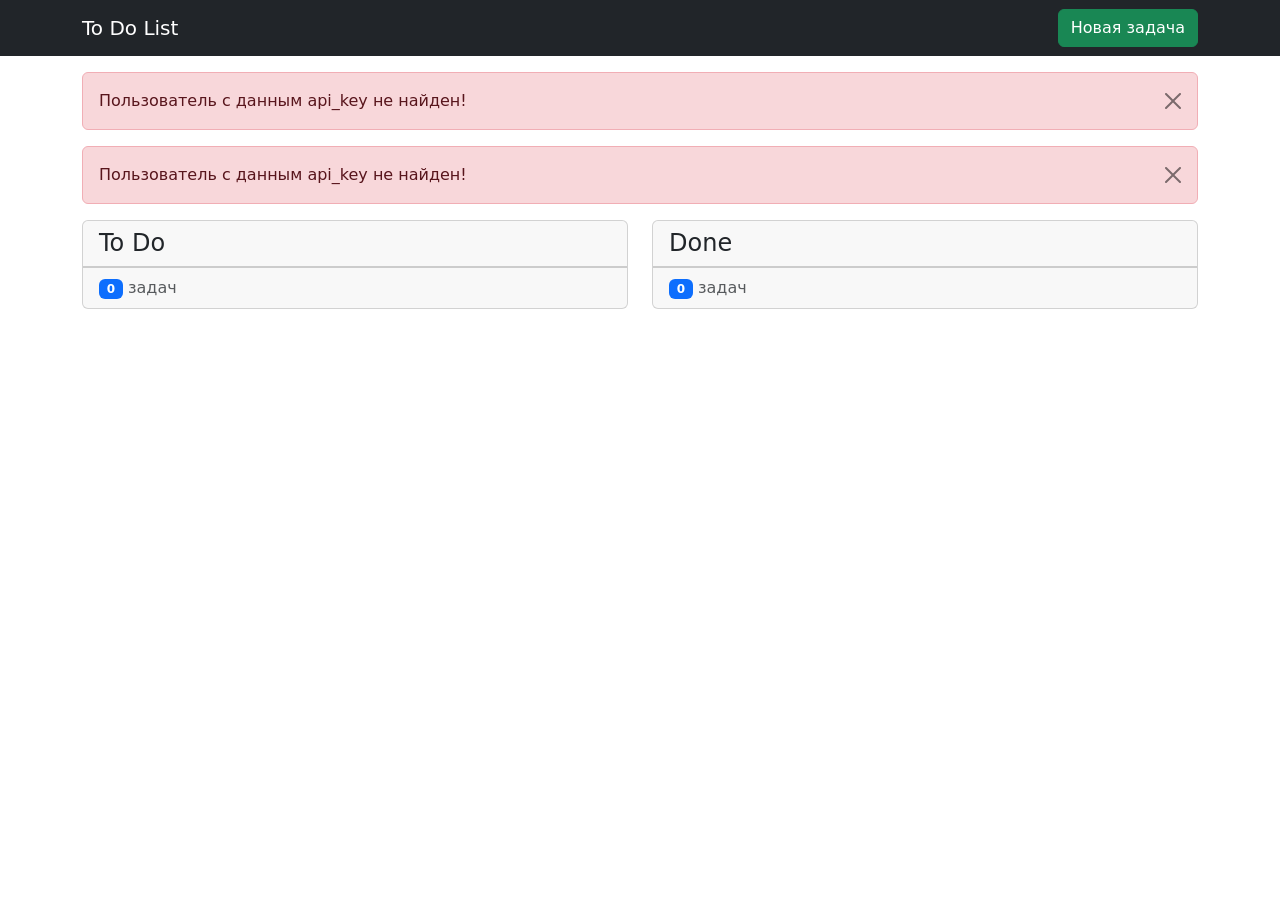
<file: DZ5/index.html>
<!doctype html>
<html lang="en">

<head>
    <!-- Required meta tags -->
    <meta charset="utf-8">
    <meta name="viewport" content="width=device-width, initial-scale=1">

    <!-- Bootstrap CSS -->
    <link href="https://cdn.jsdelivr.net/npm/bootstrap@5.1.3/dist/css/bootstrap.min.css" rel="stylesheet"
        integrity="sha384-1BmE4kWBq78iYhFldvKuhfTAU6auU8tT94WrHftjDbrCEXSU1oBoqyl2QvZ6jIW3" crossorigin="anonymous">

    <link rel="stylesheet" href="https://stackpath.bootstrapcdn.com/font-awesome/4.7.0/css/font-awesome.min.css">

    <link rel="stylesheet" href="styles.css">

    <title>To Do List</title>
</head>

<body>
    <header>
        <nav class="navbar navbar-dark bg-dark">
            <div class="container">
                <a class="navbar-brand" href="#">To Do List</a>
                <button data-bs-toggle="modal" data-bs-target="#task-modal" class="btn btn-success"
                    data-action="create">Новая задача</button>
            </div>
        </nav>
    </header>

    <main>
        <div class="container">
            <div class="alerts my-3">
                <div class="alert alert-dismissible fade show alert-template d-none" role="alert">
                    <span class="msg">
                        <strong>Holy guacamole!</strong> You should check in on some of those fields below.
                    </span>
                    <button type="button" class="btn-close" data-bs-dismiss="alert" aria-label="Close"></button>
                </div>
            </div>

            <div class="row">
                <div class="col-md-6 mb-3">
                    <div class="card">
                        <div class="card-header">
                            <h4 class="mb-0">To Do</h4>
                        </div>
                        <div class="card-body p-0">
                            <ul id="to-do-list" class="list-group list-group-flush">
                                <li id="task-template" class="task list-group-item d-flex d-none">
                                    <div class="me-auto">
                                        <span class="task-name">Название задачи</span>
                                        <span class="task-description d-none">Описание задачи</span>
                                        <span class="task-id d-none">id</span>
                                    </div>
                                    <div class="actions invisible">
                                        <a class="move-btn move-to-do" title="Переместить в колонку To Do">
                                            <i class="fas fa-arrow-left"></i>
                                        </a>
                                        <a data-bs-toggle="modal" data-bs-target="#task-modal" data-action="show"
                                            title="Посмотреть">
                                            <i class="fas fa-eye"></i>
                                        </a>
                                        <a data-bs-toggle="modal" data-bs-target="#task-modal" data-action="edit"
                                            title="Редактировать">
                                            <i class="fas fa-edit"></i>
                                        </a>
                                        <a data-bs-toggle="modal" data-bs-target="#remove-task-modal" data-action="remove" title="Удалить">
                                            <i class="fas fa-trash-o"></i>
                                        </a>
                                        <a class="move-btn move-done" title="Переместить в колонку Done">
                                            <i class="fas fa-arrow-right"></i>
                                        </a>
                                    </div>
                                </li>
                            </ul>
                        </div>
                        <div class="card-footer">
                            <span class="badge bg-primary tasks-counter">0</span> <span class="text-muted">задач</span>
                        </div>
                    </div>
                </div>
                <div class="col-md-6 mb-3">
                    <div class="card">
                        <div class="card-header">
                            <h4 class="mb-0">Done</h4>
                        </div>
                        <div class="card-body p-0">
                            <ul id="done-list" class="list-group list-group-flush">
                            </ul>
                        </div>
                        <div class="card-footer">
                            <span class="badge bg-primary tasks-counter">0</span> <span class="text-muted">задач</span>
                        </div>
                    </div>
                </div>
            </div>
        </div>
    </main>

    <div class="modal fade" id="task-modal" tabindex="-1" aria-labelledby="exampleModalLabel" aria-hidden="true">
        <div class="modal-dialog modal-lg modal-dialog-centered">
            <div class="modal-content">
                <div class="modal-header">
                    <h5 class="modal-title" id="exampleModalLabel">Создание новой задачи</h5>
                    <button type="button" class="btn-close" data-bs-dismiss="modal" aria-label="Close"></button>
                </div>
                <div class="modal-body">
                    <form>
                        <div class="mb-3 row">
                            <label for="name" class="col-md-3 col-form-label">Название задачи</label>
                            <div class="col-md-9">
                                <input type="text" name="name" id="name" class="form-control">
                            </div>
                        </div>
                        <div class="mb-3 row">
                            <label for="description" class="col-md-3 col-form-label">Описание задачи</label>
                            <div class="col-md-9">
                                <textarea class="form-control" name="description" id="description" cols="30"
                                    rows="10"></textarea>
                            </div>
                        </div>
                        <div class="mb-3 row">
                            <label for="column" class="col-md-3 col-form-label">Колонка</label>
                            <div class="col-md-9">
                                <select class="form-select" name="column" id="column">
                                    <option value="to-do">To Do</option>
                                    <option value="done">Done</option>
                                </select>
                            </div>
                        </div>
                        <input type="hidden" name="task-id">
                        <input type="hidden" name="action">
                    </form>
                </div>
                <div class="modal-footer">
                    <button type="button" class="btn btn-secondary" data-bs-dismiss="modal">Отмена</button>
                    <button type="button" class="btn btn-primary action-task-btn"
                        data-bs-dismiss="modal">Создать</button>
                </div>
            </div>
        </div>
    </div>

    <div class="modal fade" id="remove-task-modal" tabindex="-1" aria-labelledby="exampleModalLabel" aria-hidden="true">
        <div class="modal-dialog modal-dialog-centered">
            <div class="modal-content">
                <div class="modal-header">
                    <h5 class="modal-title">Удаление задачи</h5>
                    <button type="button" class="btn-close" data-bs-dismiss="modal" aria-label="Close"></button>
                </div>
                <div class="modal-body">
                    <form>
                        <input type="hidden" name="task-id">
                    </form>
                    Вы уверены, что хотите удалить задачу <span class="task-name"></span>?
                </div>
                <div class="modal-footer">
                    <button type="button" class="btn btn-secondary" data-bs-dismiss="modal">Нет</button>
                    <button data-bs-dismiss="modal" type="button" class="btn btn-danger delete-task-btn">Да</button>
                </div>
            </div>
        </div>
    </div>

    <script src="https://cdn.jsdelivr.net/npm/bootstrap@5.1.3/dist/js/bootstrap.bundle.min.js"
        integrity="sha384-ka7Sk0Gln4gmtz2MlQnikT1wXgYsOg+OMhuP+IlRH9sENBO0LRn5q+8nbTov4+1p"
        crossorigin="anonymous"></script>

    <script src="main.js" defer></script>
</body>

</html>
</file>
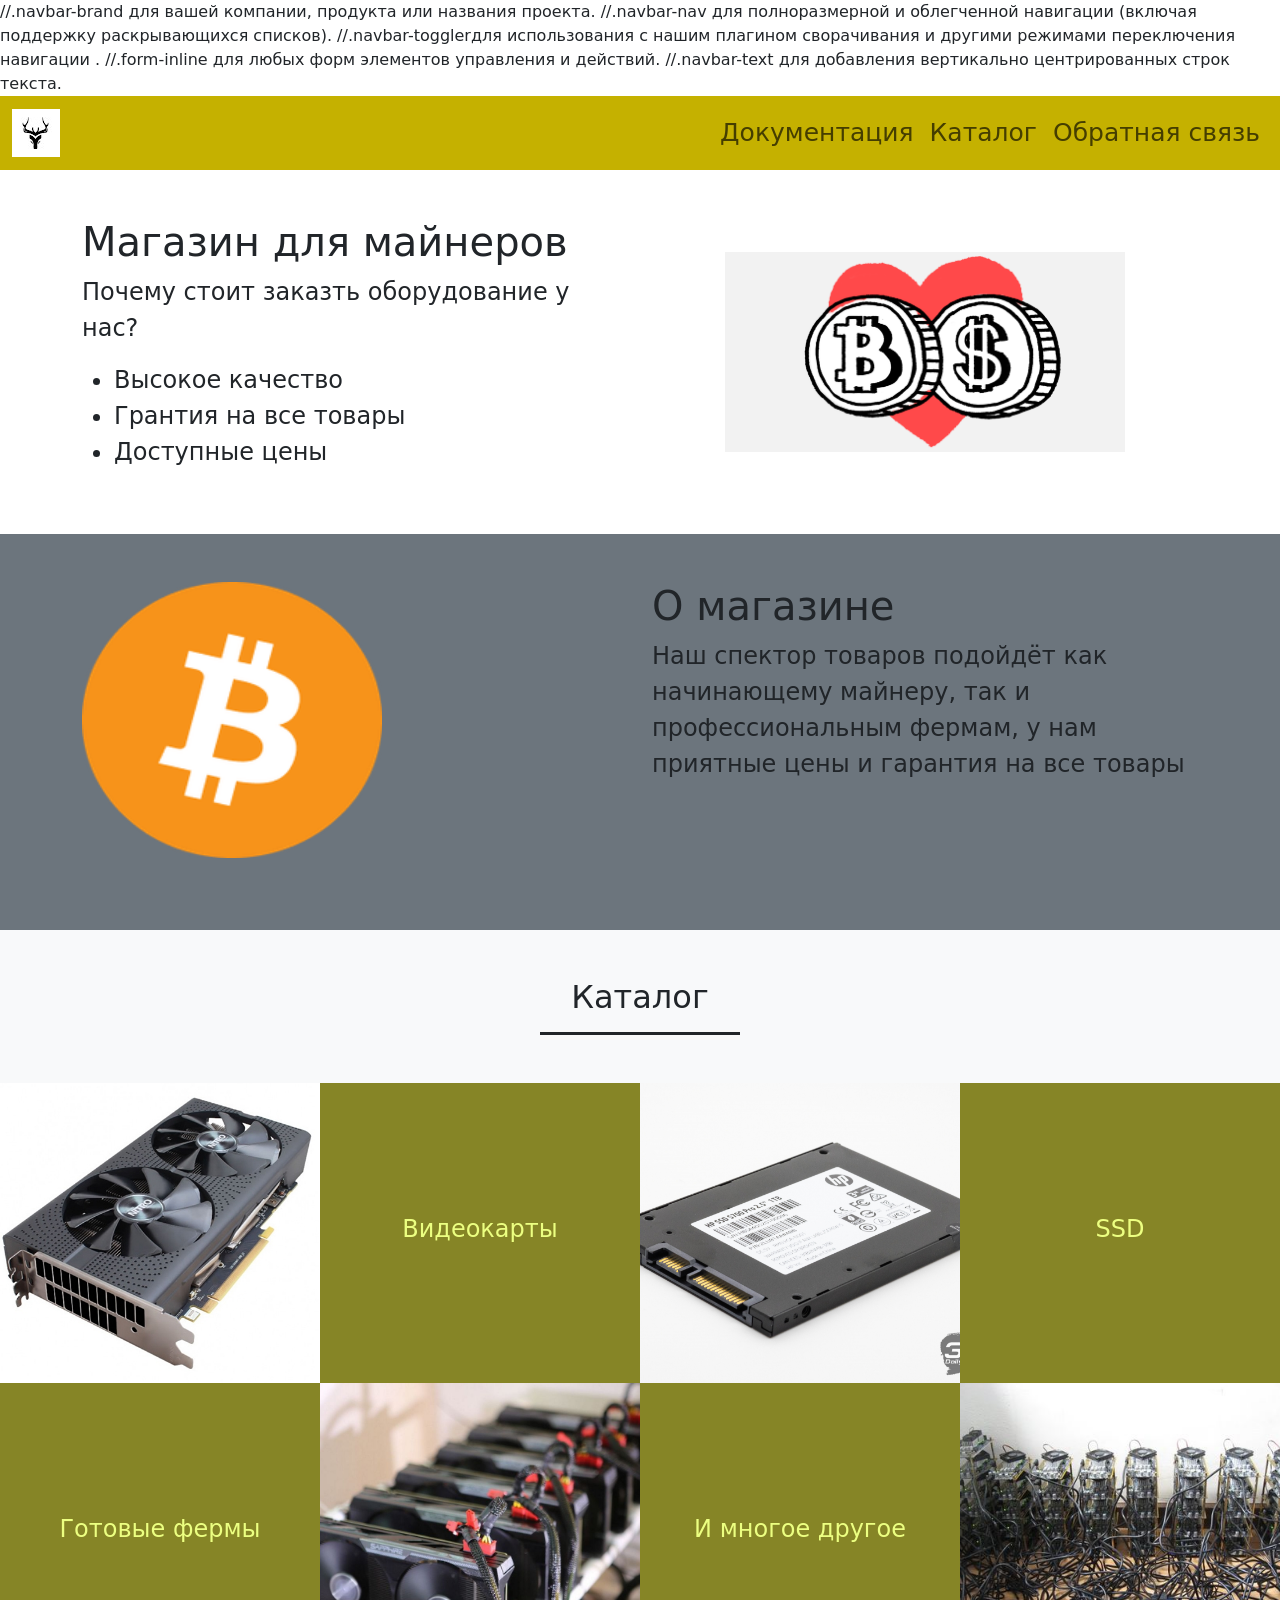
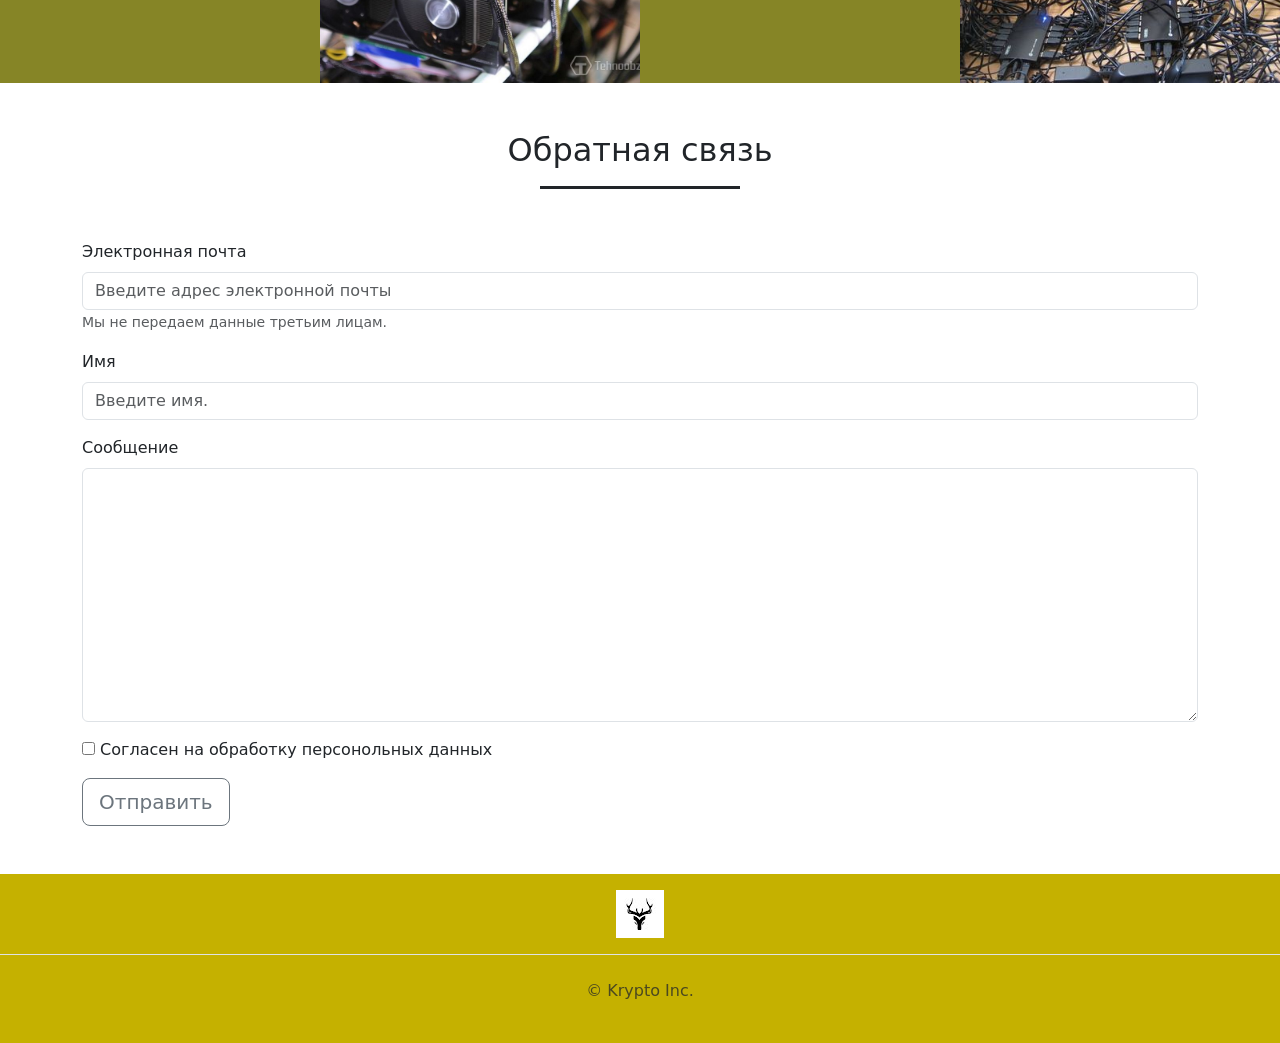
<file: lab6/index.html>
<!doctype html>
<html lang="en">

<head>
  <meta charset="utf-8">
  <meta name="viewport" content="width=device-width, initial-scale=1">
  <link href="https://cdn.jsdelivr.net/npm/bootstrap@5.1.3/dist/css/bootstrap.min.css" rel="stylesheet"
    integrity="sha384-1BmE4kWBq78iYhFldvKuhfTAU6auU8tT94WrHftjDbrCEXSU1oBoqyl2QvZ6jIW3" crossorigin="anonymous">
  <title>Майнинг</title>
  <link rel="stylesheet" href="styles.css">
</head>
//.navbar-brand для вашей компании, продукта или названия проекта.
//.navbar-nav для полноразмерной и облегченной навигации (включая поддержку раскрывающихся списков).
//.navbar-togglerдля использования с нашим плагином сворачивания и другими режимами переключения навигации .
//.form-inline для любых форм элементов управления и действий.
//.navbar-text для добавления вертикально центрированных строк текста.
<body>
  <header class="header sticky-top">
    <nav class="navbar navbar-expand-lg navbar-light">
      <div class="container-fluid">
        <a class="navbar-brand" href="#">
          <img src="img/deer-logo.jpg" alt="logo">
        </a>
        <button class="navbar-toggler" type="button" data-bs-toggle="collapse" data-bs-target="#navbarSupportedContent"
          aria-controls="navbarSupportedContent" aria-expanded="false" aria-label="Toggle navigation">
          <span class="navbar-toggler-icon"></span>
        </button>
        <div class="collapse navbar-collapse" id="navbarSupportedContent">
          <ul class="navbar-nav ms-auto mb-2 mb-lg-0">
            <li class="nav-item">
              <a class="nav-link" href="#documents">Документация</a>
            </li>
            <li class="nav-item">
              <a class="nav-link" href="#catalog">Каталог</a>
            </li>
            <li class="nav-item">
              <a class="nav-link" href="#">Обратная связь</a>
            </li>
          </ul>
        </div>
      </div>
    </nav>
  </header>

  <main>
    <section class="banner py-5" id="banner">
      <div class="container">
        <div class="row">
          <div class="col-lg-6 text-center text-lg-start fs-4">
            <h1>Магазин для майнеров</h1>
            <p>Почему стоит заказть оборудование у нас?</p>
            
            <ul class="list">
              <li>Высокое качество</li>
              <li>Грантия на все товары</li>
              <li>Доступные цены</li>
            </ul>
          </div>
          <div class="col-lg-6 d-flex justify-content-center align-items-center">
            <img class="img-head img-fluid" src="img/756044156679684.png">
          </div>
        </div>
      </div>
    </section>

    <section class="about py-5 bg-secondary">
      <div class="container">
        <div class="row">
          <div class="col-lg-6 text-center text-lg-start">
            <img src="img/1.png" class="img-about img-fluid pb-md-4">
          </div>
          <div class="col-lg-6 text-center text-lg-start fs-4">
            <h1>О магазине</h1>
            <p>Наш спектор товаров подойдёт как начинающему майнеру, так и профессиональным фермам, у нам приятные цены и гарантия на все товары</p>
          </div>
        </div>
      </div>
    </section>

    <section class="galery container-fluid bg-light" id="galery">
      <div class="text-center py-5">
        <h2 class="mb-3">Каталог</h2>
        <div class="heading-line mx-auto bg-dark"></div>
      </div>
      <div class="row">
        <div class="col-lg-3 col-md-6 p-0">
          <img class="img-fluid tech-img" src="img/mining.jpg">
        </div>
        <div class="col-lg-3 col-md-6 p-0 d-flex justify-content-center align-items-center dark">
          <h4>Видеокарты</h4>
        </div>
        <div class="col-lg-3 col-md-6 p-0">
          <img class="img-fluid tech-img" src="img/sm._DSF0131.800.jpg">
        </div>
        <div class="col-lg-3 col-md-6 p-0 d-flex justify-content-center align-items-center dark">
          <h4>SSD</h4>
        </div>
        <div class="col-lg-3 col-md-6 p-0 d-flex justify-content-center align-items-center dark">
          <h4>Готовые фермы</h4>
        </div>
        <div class="col-lg-3 col-md-6 p-0">
          <img class="img-fluid tech-img" src="img/1516496464_luchshie-videokarty-dlya-mayninga-v-2018-godu.jpg">
        </div>
        <div class="col-lg-3 col-md-6 p-0 d-flex justify-content-center align-items-center dark">
          <h4>И многое другое</h4>
        </div>
        <div class="col-lg-3 col-md-6 p-0">
          <img class="img-fluid tech-img" src="img/500px-Mining.jpg">
        </div>
      </div>
    </section>

    <section class="contacts container">
      <div class="text-center py-5">
        <h2 class="mb-3">Обратная связь</h2>
        <div class="heading-line mx-auto bg-dark"></div>
        <div class="heading-line mx-auto"></div>
      </div>
        <div class="col-lg-12 mb-5">
          <form>
            <div class="mb-3">
              <label class="form-label" for="email">Электронная почта</label>
              <input class="form-control" type="email" name="email" id="email"
                placeholder="Введите адрес электронной почты">
              <span class="form-text">Мы не передаем данные третьим лицам.</span>
            </div>
 
            <div class="mb-3">
              <label class="form-label" for="name">Имя</label>
              <input class="form-control" type="text" name="name" id="name" placeholder="Введите имя.">
            </div>

            <div class="mb-3">
              <label class="form-label" for="message">Сообщение</label>
              <textarea class="form-control" name="message" id="message" cols="30" rows="10"></textarea>
            </div>

            <div class="mb-3">
              <input type="checkbox" name="form-agree" id="form-agree">
              <label class="" for="form-agree">Согласен на обработку персонольных данных</label>
            </div>

            <div class="text-center text-lg-start">
              <button class="btn btn-lg btn-outline-secondary" type="submit">Отправить</button>
            </div>
          </form>
        </div>      
    </section>

    <footer class="footer">
      <div class="py-3 text-center">
        <img src="img/deer-logo.jpg" alt="">
      </div>
      <div class="text-center py-4 border-top text-muted">
        <p>&copy; Krypto Inc.</p>
      </div>
    </footer>
  </main>

  <script src="https://cdn.jsdelivr.net/npm/bootstrap@5.1.3/dist/js/bootstrap.bundle.min.js"
    integrity="sha384-ka7Sk0Gln4gmtz2MlQnikT1wXgYsOg+OMhuP+IlRH9sENBO0LRn5q+8nbTov4+1p"
    crossorigin="anonymous"></script>
</body>

</html>
</file>
<file: lab6/styles.css>
.navbar{
    background-color: rgb(197, 177, 0);
    font-size: 25px;
}

.img-about{
    width: 300px;
    height: 300px;
}

.img-head{
    width: 400px;
}

.heading-line{
    height: 3px;
    width: 200px;
}

.tech-img{
    height: 300px;
    object-fit: cover;
}

.dark{
    background-color: #868526;
    color: #ecff81;
    height: 300px;
}

.footer{
    background-color: rgb(197, 177, 0);
    color: white;
}

@media (max-width: 1000px){
    .list{
        list-style-type: none;
    }

   
}
</file>
<file: DZ5/styles.css>
.actions > * {
    margin-right: 0.5rem;
}

.actions > *:last-child {
    margin-right: 0;
}

.actions i {
    font-family: FontAwesome;
}

.move-btn, .move-btn:hover {
    text-decoration: none;
    color: black;
}

.task:hover .actions {
    visibility: visible !important;
}

#to-do-list .move-to-do, #done-list .move-done{
    display: none;

}
</file>
